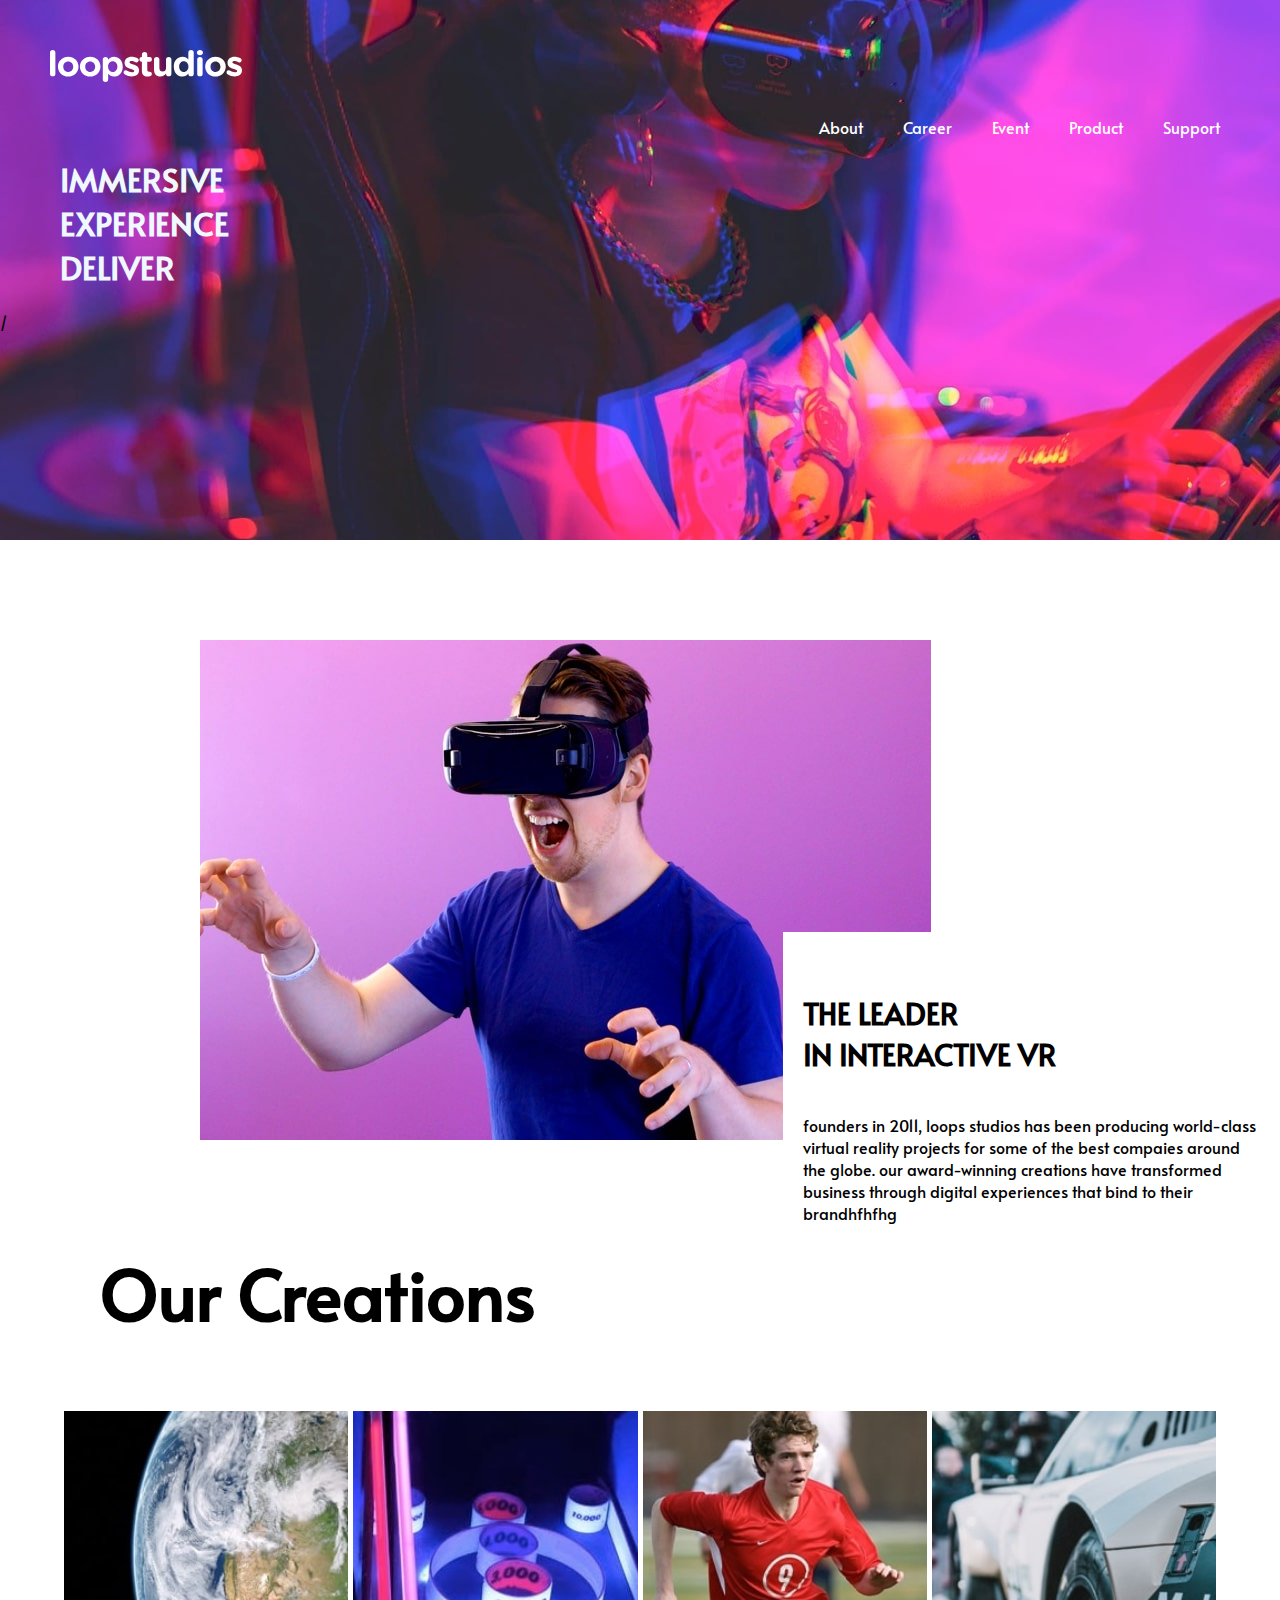
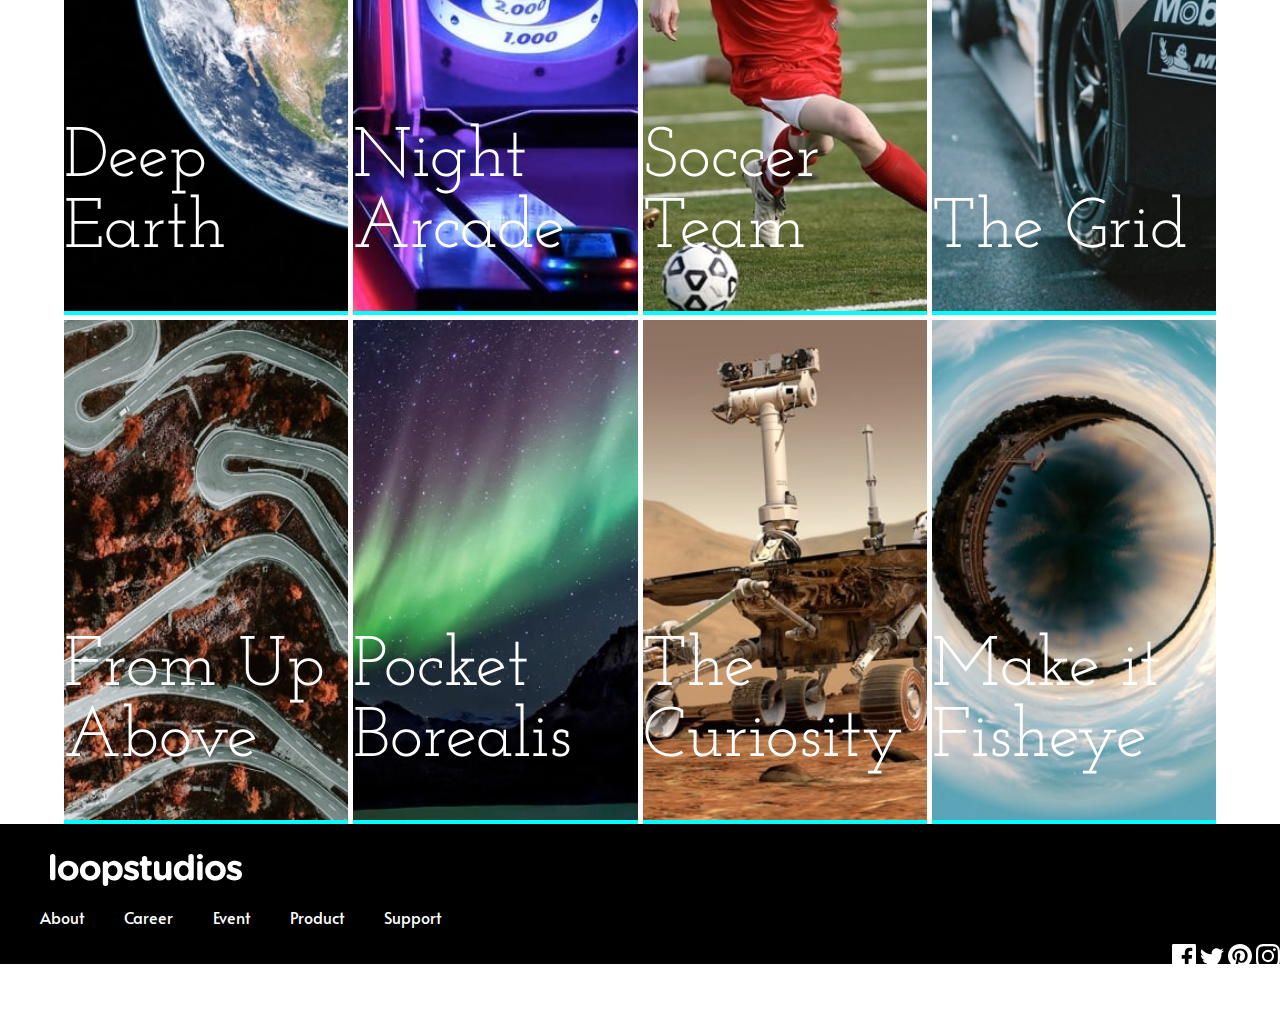
<file: index.html>
<!DOCTYPE html>
<html lang="en">
  <head>
    <meta charset="UTF-8" />
    <meta http-equiv="X-UA-Compatible" content="IE=edge" />
    <meta name="viewport" content="width=device-width, initial-scale=1.0" />
    <link rel="stylesheet" href="html.css" />
    <title>Loopstudios</title>
    <link rel="preconnect" href="https://fonts.googleapis.com">
<link rel="preconnect" href="https://fonts.gstatic.com" crossorigin>
<link href="https://fonts.googleapis.com/css2?family=Alata&display=swap" rel="stylesheet">
<link rel="preconnect" href="https://fonts.googleapis.com">
<link rel="preconnect" href="https://fonts.gstatic.com" crossorigin>
<link href="https://fonts.googleapis.com/css2?family=Alata&family=Josefin+Slab:wght@200&display=swap" rel="stylesheet">  
</head>

  <body>
    <header>
      <nav>
        <div class="logo">
          <svg width="192" height="32" xmlns="http://www.w3.org/2000/svg">
            <path
              d="M2.694 26.324a2.694 2.694 0 002.695-2.697V2.697a2.694 2.694 0 10-5.389 0v20.93a2.694 2.694 0 002.694 2.697zm15.506.213c5.92 0 10.317-4.435 10.317-9.898v-.071c0-5.464-4.36-9.827-10.246-9.827-5.92 0-10.317 4.434-10.317 9.898v.07c0 5.464 4.361 9.828 10.246 9.828zm.071-4.648c-2.978 0-4.999-2.448-4.999-5.25v-.071c0-2.803 1.844-5.18 4.928-5.18 2.978 0 5 2.448 5 5.25v.072c0 2.802-1.844 5.18-4.929 5.18zm21.887 4.648c5.921 0 10.317-4.435 10.317-9.898v-.071c0-5.464-4.36-9.827-10.246-9.827-5.92 0-10.317 4.434-10.317 9.898v.07c0 5.464 4.361 9.828 10.246 9.828zm.071-4.648c-2.978 0-4.999-2.448-4.999-5.25v-.071c0-2.803 1.844-5.18 4.928-5.18 2.979 0 5 2.448 5 5.25v.072c0 2.802-1.844 5.18-4.929 5.18zM55.487 32a2.694 2.694 0 002.694-2.696v-5.677c1.277 1.526 3.05 2.839 5.921 2.839 4.503 0 8.65-3.477 8.65-9.827v-.071c0-6.35-4.218-9.827-8.65-9.827-2.8 0-4.609 1.312-5.92 3.086V9.58a2.694 2.694 0 10-5.39 0v19.725A2.694 2.694 0 0055.488 32zm7.232-10.11c-2.517 0-4.608-2.094-4.608-5.251v-.071c0-3.158 2.091-5.25 4.608-5.25 2.518 0 4.645 2.092 4.645 5.25v.07c0 3.193-2.127 5.251-4.645 5.251zm19.087 4.576c4.113 0 7.268-1.916 7.268-6.138v-.07c0-3.478-3.084-4.755-5.743-5.642-2.057-.71-3.865-1.206-3.865-2.27v-.071c0-.745.674-1.313 1.985-1.313 1.135 0 2.589.462 4.113 1.207.355.177.603.248.993.248 1.205 0 2.162-.923 2.162-2.129 0-.922-.496-1.632-1.276-2.022-1.843-.922-3.9-1.454-5.885-1.454-3.83 0-6.949 2.164-6.949 6.03v.072c0 3.69 3.014 4.93 5.673 5.711 2.091.639 3.935 1.03 3.935 2.2v.07c0 .852-.71 1.42-2.27 1.42-1.524 0-3.332-.568-5.14-1.703a2.066 2.066 0 00-1.064-.284c-1.205 0-2.127.923-2.127 2.129 0 .851.461 1.49 1.028 1.845 2.305 1.49 4.822 2.164 7.162 2.164zm15.612-.036c1.17 0 2.092-.142 3.085-.532a2.194 2.194 0 001.382-2.022 2.248 2.248 0 00-2.233-2.235c-.107 0-.461.035-.638.035-1.206 0-1.738-.603-1.738-1.845v-8.124h2.376a2.3 2.3 0 002.304-2.306 2.3 2.3 0 00-2.304-2.306h-2.376V4.718a2.694 2.694 0 10-5.389 0v2.377h-.177a2.3 2.3 0 00-2.304 2.306 2.3 2.3 0 002.304 2.306h.177v9.011c0 4.4 2.234 5.712 5.531 5.712zm13.024.036c2.73 0 4.325-1.455 5.566-3.051v.212a2.694 2.694 0 105.39 0V9.58a2.694 2.694 0 10-5.39 0v8.124c0 2.554-1.311 3.867-3.368 3.867-2.056 0-3.261-1.313-3.261-3.867V9.579a2.694 2.694 0 10-5.39 0v9.827c0 4.363 2.376 7.06 6.453 7.06zm21.994 0c2.8 0 4.609-1.313 5.92-3.087v.248a2.694 2.694 0 105.39 0V2.697a2.694 2.694 0 10-5.39 0v6.882c-1.276-1.526-3.048-2.838-5.92-2.838-4.503 0-8.65 3.476-8.65 9.827v.07c0 6.35 4.218 9.828 8.65 9.828zm1.383-4.577c-2.518 0-4.645-2.093-4.645-5.25v-.071c0-3.193 2.127-5.25 4.645-5.25 2.517 0 4.608 2.092 4.608 5.25v.07c0 3.158-2.091 5.251-4.608 5.251zm16.108-16.71c1.702 0 3.014-.993 3.014-2.554v-.07c0-1.562-1.312-2.52-3.014-2.52-1.702 0-3.013.958-3.013 2.52v.07c0 1.561 1.311 2.555 3.013 2.555zm0 21.145a2.694 2.694 0 002.694-2.697V9.58a2.694 2.694 0 10-5.388 0v14.048a2.694 2.694 0 002.694 2.697zm15.506.213c5.92 0 10.317-4.435 10.317-9.898v-.071c0-5.464-4.361-9.827-10.246-9.827-5.921 0-10.317 4.434-10.317 9.898v.07c0 5.464 4.36 9.828 10.246 9.828zm.07-4.648c-2.977 0-4.998-2.448-4.998-5.25v-.071c0-2.803 1.843-5.18 4.928-5.18 2.978 0 4.999 2.448 4.999 5.25v.072c0 2.802-1.844 5.18-4.928 5.18zm19.23 4.577c4.112 0 7.267-1.916 7.267-6.138v-.07c0-3.478-3.084-4.755-5.743-5.642-2.057-.71-3.865-1.206-3.865-2.27v-.071c0-.745.674-1.313 1.986-1.313 1.134 0 2.588.462 4.112 1.207.355.177.603.248.993.248 1.205 0 2.162-.923 2.162-2.129 0-.922-.496-1.632-1.276-2.022-1.843-.922-3.9-1.454-5.885-1.454-3.83 0-6.949 2.164-6.949 6.03v.072c0 3.69 3.014 4.93 5.673 5.711 2.091.639 3.935 1.03 3.935 2.2v.07c0 .852-.71 1.42-2.27 1.42-1.524 0-3.332-.568-5.14-1.703a2.066 2.066 0 00-1.063-.284c-1.206 0-2.128.923-2.128 2.129 0 .851.461 1.49 1.028 1.845 2.305 1.49 4.822 2.164 7.162 2.164z"
              fill="#FFF"
              fill-rule="nonzero"
            />
          </svg>
        </div>
       
        <ol>
          <li>About</li>
          <li>Career</li>
          <li>Event</li>
          <li>Product</li>
          <li>Support</li>
        </ol>
         <div class="tits">
        <h1>
          <span class="tit1">IMMERSIVE</span
          ><span class="tit2"> EXPERIENCE</span>
          <span class="tit3"> DELIVER</span>
        </h1>
        </div>
        /<div>
      </nav>
    </header>

    <div class="bck2">
      <div class="blck">
        <img
          src="./images/desktop/image-interactive.jpg"
          alt="Image"
          class="blck-img"
        />

        <div class="content">
          <h4>
            <span class="title-1">THE LEADER </span
            ><span class="title-2">IN INTERACTIVE VR</span>
          </h4>
          <p>
            founders in 2011, loops studios has been producing world-class
            virtual reality projects for some of the best compaies around the
            globe. our award-winning creations have transformed business through
            digital experiences that bind to their brandhfhfhg
          </p>
        </div>
      </div>
    </div>
    <h3>Our Creations</h3>
    <section>
      <div class="img-container">
        <div>
          <div class="text-container">Deep Earth</div>
          
          <img src="images/desktop/image-deep-earth.jpg" class="imges" />
       
        </div>
        <div>
          <div class="text-container">Night Arcade</div>
          <img src="images/desktop/image-night-arcade.jpg" class="imges" />
        </div>
        <div>
          <div class="text-container">Soccer Team </div>
          <img src="images/desktop/image-soccer-team.jpg" class="imges" />
        </div>
        <div>
          <div class="text-container">The Grid</div>
          <img src="images/desktop/image-grid.jpg" class="imges" />
        </div>
        <div>
          <div class="text-container">From Up Above</div>
          <img src="images/desktop/image-from-above.jpg" class="imges" />
        </div>
        <div>
          <div class="text-container">Pocket Borealis</div>
          <img src="images/desktop/image-pocket-borealis.jpg" class="imges" />
        </div>
        <div>
          <div class="text-container">The Curiosity</div>
          <img src="images/desktop/image-curiosity.jpg" class="imges" />
        </div>
        <div>
          <div class="text-container">Make it Fisheye</div>
          <img src="images/desktop/image-fisheye.jpg" class="imges" />
        </div>
      </div>
    </section>
    <div class="bckg">
       <div class="glo">
          <svg width="192" height="32" xmlns="http://www.w3.org/2000/svg">
            <path
              d="M2.694 26.324a2.694 2.694 0 002.695-2.697V2.697a2.694 2.694 0 10-5.389 0v20.93a2.694 2.694 0 002.694 2.697zm15.506.213c5.92 0 10.317-4.435 10.317-9.898v-.071c0-5.464-4.36-9.827-10.246-9.827-5.92 0-10.317 4.434-10.317 9.898v.07c0 5.464 4.361 9.828 10.246 9.828zm.071-4.648c-2.978 0-4.999-2.448-4.999-5.25v-.071c0-2.803 1.844-5.18 4.928-5.18 2.978 0 5 2.448 5 5.25v.072c0 2.802-1.844 5.18-4.929 5.18zm21.887 4.648c5.921 0 10.317-4.435 10.317-9.898v-.071c0-5.464-4.36-9.827-10.246-9.827-5.92 0-10.317 4.434-10.317 9.898v.07c0 5.464 4.361 9.828 10.246 9.828zm.071-4.648c-2.978 0-4.999-2.448-4.999-5.25v-.071c0-2.803 1.844-5.18 4.928-5.18 2.979 0 5 2.448 5 5.25v.072c0 2.802-1.844 5.18-4.929 5.18zM55.487 32a2.694 2.694 0 002.694-2.696v-5.677c1.277 1.526 3.05 2.839 5.921 2.839 4.503 0 8.65-3.477 8.65-9.827v-.071c0-6.35-4.218-9.827-8.65-9.827-2.8 0-4.609 1.312-5.92 3.086V9.58a2.694 2.694 0 10-5.39 0v19.725A2.694 2.694 0 0055.488 32zm7.232-10.11c-2.517 0-4.608-2.094-4.608-5.251v-.071c0-3.158 2.091-5.25 4.608-5.25 2.518 0 4.645 2.092 4.645 5.25v.07c0 3.193-2.127 5.251-4.645 5.251zm19.087 4.576c4.113 0 7.268-1.916 7.268-6.138v-.07c0-3.478-3.084-4.755-5.743-5.642-2.057-.71-3.865-1.206-3.865-2.27v-.071c0-.745.674-1.313 1.985-1.313 1.135 0 2.589.462 4.113 1.207.355.177.603.248.993.248 1.205 0 2.162-.923 2.162-2.129 0-.922-.496-1.632-1.276-2.022-1.843-.922-3.9-1.454-5.885-1.454-3.83 0-6.949 2.164-6.949 6.03v.072c0 3.69 3.014 4.93 5.673 5.711 2.091.639 3.935 1.03 3.935 2.2v.07c0 .852-.71 1.42-2.27 1.42-1.524 0-3.332-.568-5.14-1.703a2.066 2.066 0 00-1.064-.284c-1.205 0-2.127.923-2.127 2.129 0 .851.461 1.49 1.028 1.845 2.305 1.49 4.822 2.164 7.162 2.164zm15.612-.036c1.17 0 2.092-.142 3.085-.532a2.194 2.194 0 001.382-2.022 2.248 2.248 0 00-2.233-2.235c-.107 0-.461.035-.638.035-1.206 0-1.738-.603-1.738-1.845v-8.124h2.376a2.3 2.3 0 002.304-2.306 2.3 2.3 0 00-2.304-2.306h-2.376V4.718a2.694 2.694 0 10-5.389 0v2.377h-.177a2.3 2.3 0 00-2.304 2.306 2.3 2.3 0 002.304 2.306h.177v9.011c0 4.4 2.234 5.712 5.531 5.712zm13.024.036c2.73 0 4.325-1.455 5.566-3.051v.212a2.694 2.694 0 105.39 0V9.58a2.694 2.694 0 10-5.39 0v8.124c0 2.554-1.311 3.867-3.368 3.867-2.056 0-3.261-1.313-3.261-3.867V9.579a2.694 2.694 0 10-5.39 0v9.827c0 4.363 2.376 7.06 6.453 7.06zm21.994 0c2.8 0 4.609-1.313 5.92-3.087v.248a2.694 2.694 0 105.39 0V2.697a2.694 2.694 0 10-5.39 0v6.882c-1.276-1.526-3.048-2.838-5.92-2.838-4.503 0-8.65 3.476-8.65 9.827v.07c0 6.35 4.218 9.828 8.65 9.828zm1.383-4.577c-2.518 0-4.645-2.093-4.645-5.25v-.071c0-3.193 2.127-5.25 4.645-5.25 2.517 0 4.608 2.092 4.608 5.25v.07c0 3.158-2.091 5.251-4.608 5.251zm16.108-16.71c1.702 0 3.014-.993 3.014-2.554v-.07c0-1.562-1.312-2.52-3.014-2.52-1.702 0-3.013.958-3.013 2.52v.07c0 1.561 1.311 2.555 3.013 2.555zm0 21.145a2.694 2.694 0 002.694-2.697V9.58a2.694 2.694 0 10-5.388 0v14.048a2.694 2.694 0 002.694 2.697zm15.506.213c5.92 0 10.317-4.435 10.317-9.898v-.071c0-5.464-4.361-9.827-10.246-9.827-5.921 0-10.317 4.434-10.317 9.898v.07c0 5.464 4.36 9.828 10.246 9.828zm.07-4.648c-2.977 0-4.998-2.448-4.998-5.25v-.071c0-2.803 1.843-5.18 4.928-5.18 2.978 0 4.999 2.448 4.999 5.25v.072c0 2.802-1.844 5.18-4.928 5.18zm19.23 4.577c4.112 0 7.267-1.916 7.267-6.138v-.07c0-3.478-3.084-4.755-5.743-5.642-2.057-.71-3.865-1.206-3.865-2.27v-.071c0-.745.674-1.313 1.986-1.313 1.134 0 2.588.462 4.112 1.207.355.177.603.248.993.248 1.205 0 2.162-.923 2.162-2.129 0-.922-.496-1.632-1.276-2.022-1.843-.922-3.9-1.454-5.885-1.454-3.83 0-6.949 2.164-6.949 6.03v.072c0 3.69 3.014 4.93 5.673 5.711 2.091.639 3.935 1.03 3.935 2.2v.07c0 .852-.71 1.42-2.27 1.42-1.524 0-3.332-.568-5.14-1.703a2.066 2.066 0 00-1.063-.284c-1.206 0-2.128.923-2.128 2.129 0 .851.461 1.49 1.028 1.845 2.305 1.49 4.822 2.164 7.162 2.164z"
              fill="#FFF"
              fill-rule="nonzero"
            />
          </svg>
        </div>
        <div class="lito">
         <ol>
          <li>About</li>
          <li>Career</li>
          <li>Event</li>
          <li>Product</li>
          <li>Support</li>
        </ol>
        </div>
        <div class="icons">
          <svg width="24" height="24" xmlns="http://www.w3.org/2000/svg"><path d="M22.675 0H1.325C.593 0 0 .593 0 1.325v21.351C0 23.407.593 24 1.325 24H12.82v-9.294H9.692v-3.622h3.128V8.413c0-3.1 1.893-4.788 4.659-4.788 1.325 0 2.463.099 2.795.143v3.24l-1.918.001c-1.504 0-1.795.715-1.795 1.763v2.313h3.587l-.467 3.622h-3.12V24h6.116c.73 0 1.323-.593 1.323-1.325V1.325C24 .593 23.407 0 22.675 0z" fill="#FFF" fill-rule="nonzero"/></svg>
          <svg width="24" height="20" xmlns="http://www.w3.org/2000/svg"><path d="M24 2.557a9.83 9.83 0 01-2.828.775A4.932 4.932 0 0023.337.608a9.864 9.864 0 01-3.127 1.195A4.916 4.916 0 0016.616.248c-3.179 0-5.515 2.966-4.797 6.045A13.978 13.978 0 011.671 1.149a4.93 4.93 0 001.523 6.574 4.903 4.903 0 01-2.229-.616c-.054 2.281 1.581 4.415 3.949 4.89a4.935 4.935 0 01-2.224.084 4.928 4.928 0 004.6 3.419A9.9 9.9 0 010 17.54a13.94 13.94 0 007.548 2.212c9.142 0 14.307-7.721 13.995-14.646A10.025 10.025 0 0024 2.557z" fill="#FFF" fill-rule="nonzero"/></svg>
          <svg width="24" height="24" xmlns="http://www.w3.org/2000/svg"><path d="M12 0C5.373 0 0 5.372 0 12c0 5.084 3.163 9.426 7.627 11.174-.105-.949-.2-2.405.042-3.441.218-.937 1.407-5.965 1.407-5.965s-.359-.719-.359-1.782c0-1.668.967-2.914 2.171-2.914 1.023 0 1.518.769 1.518 1.69 0 1.029-.655 2.568-.994 3.995-.283 1.194.599 2.169 1.777 2.169 2.133 0 3.772-2.249 3.772-5.495 0-2.873-2.064-4.882-5.012-4.882-3.414 0-5.418 2.561-5.418 5.207 0 1.031.397 2.138.893 2.738a.36.36 0 01.083.345l-.333 1.36c-.053.22-.174.267-.402.161-1.499-.698-2.436-2.889-2.436-4.649 0-3.785 2.75-7.262 7.929-7.262 4.163 0 7.398 2.967 7.398 6.931 0 4.136-2.607 7.464-6.227 7.464-1.216 0-2.359-.631-2.75-1.378l-.748 2.853c-.271 1.043-1.002 2.35-1.492 3.146C9.57 23.812 10.763 24 12 24c6.627 0 12-5.373 12-12 0-6.628-5.373-12-12-12z" fill="#FFF" fill-rule="nonzero"/></svg>
          <svg width="24" height="24" xmlns="http://www.w3.org/2000/svg"><path d="M12 2.163c3.204 0 3.584.012 4.85.07 3.252.148 4.771 1.691 4.919 4.919.058 1.265.069 1.645.069 4.849 0 3.205-.012 3.584-.069 4.849-.149 3.225-1.664 4.771-4.919 4.919-1.266.058-1.644.07-4.85.07-3.204 0-3.584-.012-4.849-.07-3.26-.149-4.771-1.699-4.919-4.92-.058-1.265-.07-1.644-.07-4.849 0-3.204.013-3.583.07-4.849.149-3.227 1.664-4.771 4.919-4.919 1.266-.057 1.645-.069 4.849-.069zM12 0C8.741 0 8.333.014 7.053.072 2.695.272.273 2.69.073 7.052.014 8.333 0 8.741 0 12c0 3.259.014 3.668.072 4.948.2 4.358 2.618 6.78 6.98 6.98C8.333 23.986 8.741 24 12 24c3.259 0 3.668-.014 4.948-.072 4.354-.2 6.782-2.618 6.979-6.98.059-1.28.073-1.689.073-4.948 0-3.259-.014-3.667-.072-4.947-.196-4.354-2.617-6.78-6.979-6.98C15.668.014 15.259 0 12 0zm0 5.838a6.162 6.162 0 100 12.324 6.162 6.162 0 000-12.324zM12 16a4 4 0 110-8 4 4 0 010 8zm6.406-11.845a1.44 1.44 0 100 2.881 1.44 1.44 0 000-2.881z" fill="#FFF" fill-rule="nonzero"/></svg>
        </div>
    </div>
  </body>
</html>
</file>
<file: html.css>
body {
  margin: 0;
  font-family: "Alata", sans-serif;
}

* {
  box-sizing: border-box;
}

header {
  background-image: url(images/desktop/image-hero.jpg);
  background-repeat: no-repeat;
  height: 60vh;
}
header nav ol {
  list-style: none;
  display: flex;
  color: white;
  gap: 40px;
  float: right;
  margin: -20px 60px;
}
.logo {
  padding: 50px;
}
.bck2 {
  width: 1140px;
  margin: 100px 200px;
  /* background: red; */
}
.blck {
  position: relative;
}

.content {
  width: 500px;
  padding: 20px;
  background-color: rgb(255, 255, 255);
  position: absolute;
  top: 58%;
  right: 5%;
}
.content h4 {
  font-size: 30px;
  font-weight: bold;
}
.title-1 {
  display: block;
}
.title-2 {
  display: block;
}
section {
  max-width: 1900px;
  margin: 0 auto;
}
.imges {
  height: 500px;
  display: inline-block;
}
.img-container {
  display: flex;
  flex-wrap: wrap;
  gap: 5px;
  align-items: center;
  justify-content: center;
}
body h3 {
  font-size: 70px;
  margin-left: 100px;
}
.tit1 {
  display: block;
}
.tit2 {
  display: block;
}
.tit3 {
  display: block;
}
.tits {
  padding-left: 60px;
  box-sizing: border-box;
  color: aliceblue;
}
.bckg {
  background-color: black;
  height: 140px;
}
.glo {
  padding-top: 30px;
  padding-left: 50px;
}
.lito ol {
  color: white;
  display: flex;
  gap: 40px;
  list-style: none;
}
.icons {
  float: right;
  margin-bottom: 40px;
}
.img-container > div {
  background-color: aqua;
  position: relative;
}
.img-container > div > .text-container {
  position: absolute;
  bottom: 50px;

  font-size: 70px;
  color: white;
  font-family: "Josefin Slab", serif;
}
</file>
